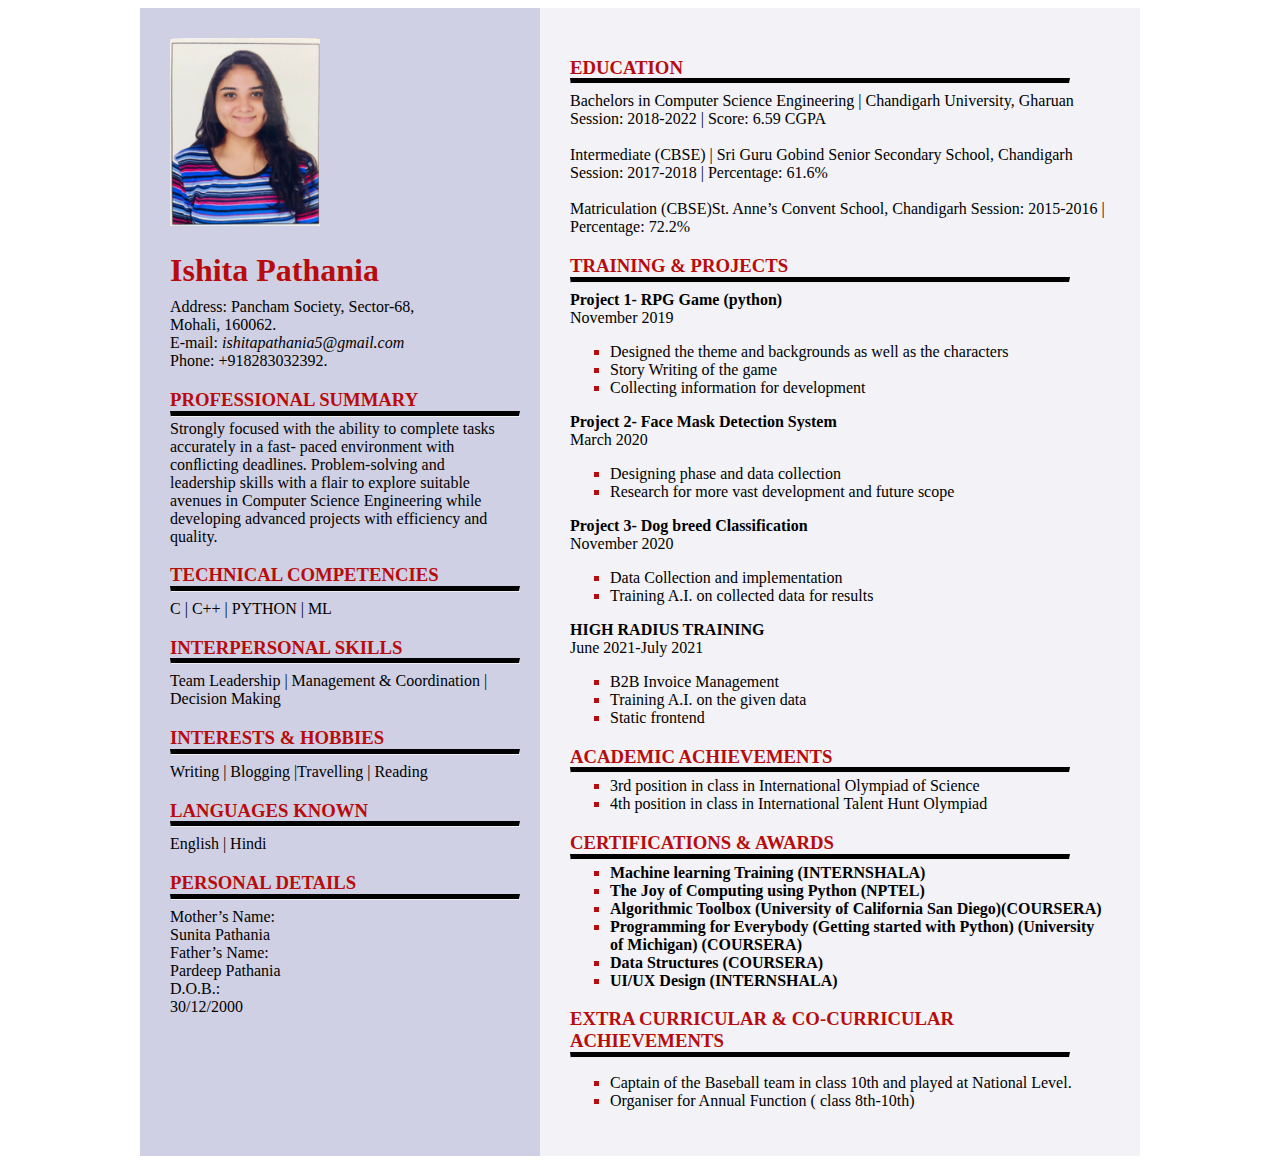
<file: index.html>
<!DOCTYPE html>
<html lang="en">

<head>
    <meta charset="UTF-8">
    <meta http-equiv="X-UA-Compatible" content="IE=edge">
    <meta name="viewport" content="width=device-width, initial-scale=1.0">
    <title>Ishita's Resume</title>
    <link rel="stylesheet" href="resume.css">
</head>

<body>
    <div class="container">
        <div class="leftside">
            <div class="img">
                <img src="resume.jpg" width="150px" alt="">
            </div>
            <h1 class="name"><span>Ishita Pathania</span> </h1>
            <div class="intro">Address: Pancham Society, Sector-68,<br> Mohali, 160062.<br>E-mail:
                <em>ishitapathania5@gmail.com</em> <br>Phone: +918283032392.
            </div>

            <h3 class="headings">PROFESSIONAL SUMMARY</h3>
            <hr>
            <div class="summary">Strongly focused with the ability to complete tasks accurately in a fast- paced
                environment
                with conﬂicting deadlines. Problem-solving and leadership skills with a flair to explore suitable
                avenues in
                Computer Science Engineering while developing advanced projects with efficiency and quality.</div>

            <h3 class="headings">TECHNICAL COMPETENCIES</h3>
            <hr>
            <div class="technical">C | C++ | PYTHON | ML</div>

            <h3 class="headings">INTERPERSONAL SKILLS</h3>
            <hr>
            <div class="skills">Team Leadership | Management & Coordination | Decision Making</div>

            <h3 class="headings">INTERESTS & HOBBIES</h3>
            <hr>
            <div class="interests">Writing | Blogging |Travelling |
                Reading</div>

            <h3 class="headings">LANGUAGES KNOWN</h3>
            <hr>
            <div class="languages">English | Hindi</div>

            <h3 class="headings">PERSONAL DETAILS</h3>
            <hr>
            <div class="details">Mother’s Name:<br>Sunita Pathania<br>
                Father’s Name:<br> Pardeep Pathania <br>D.O.B.: <br>30/12/2000</div>
        </div>
        <div class="rightside">
            <h3 class="headings">EDUCATION</h3>
            <hr class="horizontal">
            <div class="education">Bachelors in Computer Science Engineering | Chandigarh University, Gharuan
                Session: 2018-2022 | Score: 6.59 CGPA
                <br><br>
                Intermediate (CBSE) | Sri Guru Gobind Senior Secondary School, Chandigarh
                Session: 2017-2018 | Percentage: 61.6%
                <br><br>Matriculation (CBSE)St. Anne’s Convent School, Chandigarh
                Session: 2015-2016 | Percentage: 72.2%
            </div>
            <h3 class="headings">TRAINING & PROJECTS</h3>
            <hr class="horizontal">
            <div class="pro1"><strong>Project 1- RPG Game (python)</strong><br>
                November 2019
                <ul>
                    <li><span>Designed the theme and backgrounds as well as the characters</span>

                    </li>
                    <li><span>Story Writing of the game</span></li>
                    <li><span>Collecting information for development</span></li>
                </ul>
            </div>

            <div class="pro2"> <strong>Project 2- Face Mask Detection System</strong> <br>
                March 2020
                <ul>
                    <li><span>Designing phase and data collection</span></li>
                    <li><span>Research for more vast development and future scope</span></li>
                </ul>
            </div>

            <div class="pro3"> <strong>Project 3- Dog breed Classification</strong> <br>
                November 2020
                <ul>
                    <li><span>Data Collection and implementation</span></li>
                    <li><span>Training A.I. on collected data for results</span></li>
                </ul>
            </div>

            <div class="high"> <strong>HIGH RADIUS TRAINING</strong> <br>
                June 2021-July 2021
                <ul>
                    <li><span>B2B Invoice Management</span></li>
                    <li><span>Training A.I. on the given data</span></li>
                    <li><span>Static frontend</span></li>
                </ul>
            </div>

            <h3 class="headings">ACADEMIC ACHIEVEMENTS</h3>
            <hr class="horizontal">
            <div class="intro">
            <ul>
                <li><span>3rd position in class in International Olympiad of Science</span></li>
                <li><span>4th position in class in International Talent Hunt Olympiad</span></li>
            </div>
            </ul>

            <h3 class="headings">CERTIFICATIONS & AWARDS</h3>
            <hr class="horizontal">
            <div class="intro">
            <ul>
                <li><span><strong>Machine learning Training (INTERNSHALA)</strong></span>
                <li><span><strong>The Joy of Computing using Python (NPTEL)</strong></span>
                <li><span><strong>Algorithmic Toolbox (University of California San Diego)(COURSERA)</strong></span>
                <li><span><strong>Programming for Everybody (Getting started with Python) (University of Michigan) (COURSERA) </strong></span>
                <li><span><strong>Data Structures (COURSERA)</strong></span>
                <li><span><strong>UI/UX Design (INTERNSHALA)</strong></span>
                </div>
                </li>
            </ul>

            <h3 class="headings"> EXTRA CURRICULAR & CO-CURRICULAR ACHIEVEMENTS</h3>
            <hr class="horizontal">
            <ul>
                <li><span>Captain of the Baseball team in class 10th and played at National Level.</span></li>
                <li><span>Organiser for Annual Function ( class 8th-10th)</span></li>
            </ul>
        </div>
    </div>




</body>

</html>
</file>
<file: resume.css>
*{
    box-sizing: border-box;
}
body{
    /* background-color: lightblue; */
    display: flex;
    justify-content: center;
    align-items: center;
    /* min-height: 100vh; */
    
}

.container{
    position: relative;
    width: 100%;
    display: grid;
    grid-template-columns: 40% 60%;
    max-width: 1000px;
    min-height: 1140px;
    background:  rgb(255, 255, 255);
}

.container .leftside{
    position: relative;
    background-color: rgb(208, 208, 228);
    padding: 30px;
    
}

.container .rightside{
    position: relative;
    background-color: rgb(242, 242, 247);
    padding: 30px;
}

.name{
    color: rgb(184, 12, 12);
}

.headings{
    color: rgb(184, 12, 12);
}

hr{
    width: 350px;
    margin-left: 0px;
    margin-top: -19px;
    border-top: 5px solid black;
    /* height: 10%; */
}

.horizontal{
    width: 500px;
    margin-left: 0px;
    margin-top: -19px;
    border-top: 5px solid black;
}

.intro{
    margin-top: -12px;
}

.summary{
    margin-top: -5px;
}

ul{
    list-style-type: square;
}

li{
    color:rgb(184, 12, 12)
}

li span{
    color: black
}

@media (max-width:1000px)
{
    .container
    {
        grid-template-columns: repeat(1,1fr);
    }
    .headings
    {
        grid-template-columns: repeat(2,1fr);
    }
}
</file>
